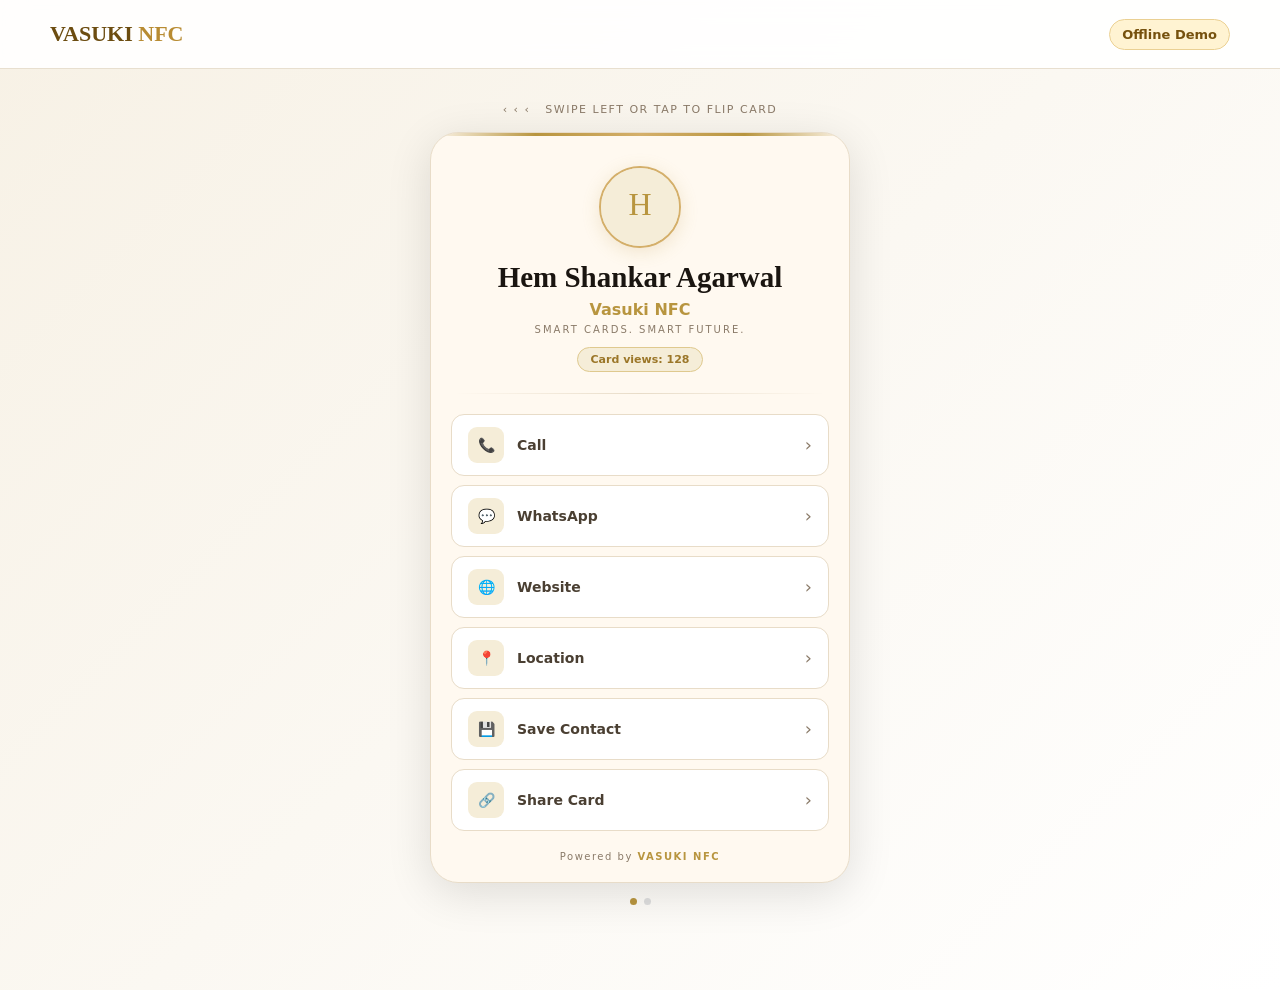
<file: DEMO-SMART-CARD.html>
<!doctype html><html lang="en"><head><meta charset="utf-8"><meta name="viewport" content="width=device-width,initial-scale=1"><title>Vertical Smart Card Demo</title><link rel="stylesheet" href="styles.css"><link rel="stylesheet" href="smart-card.css"></head><body><header class="topbar"><div class="shell nav"><div class="brand">VASUKI <span>NFC</span></div><span class="pill">Offline Demo</span></div></header><main class="shell page"><section class="smart-profile"><div class="flip-hint">‹ ‹ ‹ &nbsp; Swipe left or tap to flip card</div><div id="scene" class="smart-card-scene"><div class="smart-card-flipper"><article class="smart-card-face smart-card-front"><div class="vertical-head"><div class="vertical-avatar"><img alt="Profile" src="data:image/svg+xml,%3Csvg xmlns='http://www.w3.org/2000/svg' width='200' height='200'%3E%3Crect width='100%25' height='100%25' fill='%23f5edd8'/%3E%3Ctext x='50%25' y='60%25' text-anchor='middle' font-size='82' fill='%23b8953f'%3EH%3C/text%3E%3C/svg%3E"></div><h1>Hem Shankar Agarwal</h1><div class="vertical-business">Vasuki NFC</div><p class="vertical-title">Smart Cards. Smart Future.</p><div class="scan-badge">Card views: 128</div></div><div class="vertical-divider"></div><div class="vertical-buttons"><a class="vertical-btn" href="tel:+916377393721"><span>📞</span><b>Call</b><i>›</i></a><a class="vertical-btn" href="https://wa.me/916377393721"><span>💬</span><b>WhatsApp</b><i>›</i></a><a class="vertical-btn" href="https://vasukinfc.in"><span>🌐</span><b>Website</b><i>›</i></a><a class="vertical-btn" href="https://maps.google.com/?q=Jaipur"><span>📍</span><b>Location</b><i>›</i></a><button class="vertical-btn"><span>💾</span><b>Save Contact</b><i>›</i></button><button class="vertical-btn"><span>🔗</span><b>Share Card</b><i>›</i></button></div><div class="vertical-footer">Powered by <strong>VASUKI NFC</strong></div></article><article class="smart-card-face smart-card-back"><div class="vertical-back-inner"><div class="vertical-back-logo">VASUKI</div><div class="vertical-back-sub">NFC SMART CARDS</div><div class="gold-rule"></div><h2>Hem Shankar Agarwal</h2><p class="vertical-about">Premium NFC business cards, smart digital profiles and modern printing solutions.</p><div class="vertical-stats"><div><strong>NFC</strong><small>Powered</small></div><div><strong>∞</strong><small>Shares</small></div><div><strong>1s</strong><small>Connect</small></div></div><div class="vertical-features"><span>⚡ Instant Share</span><span>🔗 All Links</span><span>📊 Live Analytics</span><span>✏️ Always Editable</span></div><div class="vertical-note">Smart NFC business card with instant profile sharing, secure yearly subscription and editable customer profile.</div><div class="back-contact">🌐 <span>Website</span><b>vasukinfc.in</b></div><div class="back-contact">💬 <span>WhatsApp</span><b>+91 63773 93721</b></div><div class="vertical-footer dark">© 2026 VASUKI NFC</div></div></article></div></div><div class="flip-dots"><span class="active"></span><span></span></div><button id="flipBtn" class="gold flip-button">↻ Flip Card</button></section></main><script>const s=document.getElementById('scene'),f=()=>s.classList.toggle('flipped');let x=0;s.onclick=e=>{if(!e.target.closest('a,button'))f()};s.ontouchstart=e=>x=e.touches[0].clientX;s.ontouchend=e=>{if(Math.abs(e.changedTouches[0].clientX-x)>40)f()};document.getElementById('flipBtn').onclick=f;</script></body></html>
</file>
<file: styles.css>
:root{--ink:#16130d;--muted:#6f685c;--gold:#b88b32;--gold2:#e0bd6a;--paper:#fbf8f1;--card:#fff;--line:#e8dfcf;--green:#198754;--red:#c0392b;--blue:#315efb;--shadow:0 18px 50px rgba(43,31,9,.10)}
*{box-sizing:border-box}body{margin:0;font-family:Inter,system-ui,-apple-system,Segoe UI,sans-serif;background:linear-gradient(135deg,#f7f1e5,#fff);color:var(--ink)}a{color:inherit}.shell{width:min(1180px,calc(100% - 28px));margin:auto}.topbar{position:sticky;top:0;z-index:20;background:rgba(255,255,255,.9);backdrop-filter:blur(14px);border-bottom:1px solid var(--line)}.nav{min-height:68px;display:flex;align-items:center;justify-content:space-between;gap:16px}.brand{font-family:Georgia,serif;font-weight:800;font-size:22px;color:#6c4c10}.brand span{color:var(--gold)}.navlinks{display:flex;gap:10px;align-items:center}.btn,button{border:0;border-radius:12px;padding:11px 16px;font-weight:750;cursor:pointer;background:var(--ink);color:#fff}.btn.gold,button.gold{background:linear-gradient(135deg,var(--gold),#79520c)}.btn.light,button.light{background:#f1ece2;color:var(--ink)}.btn.red,button.red{background:var(--red)}button:disabled{opacity:.55;cursor:not-allowed}.page{padding:34px 0 70px}.hero{text-align:center;margin:20px auto 26px;max-width:760px}.hero h1{font:800 clamp(32px,6vw,64px)/1.05 Georgia,serif;margin:12px 0}.hero p{color:var(--muted);font-size:17px;line-height:1.7}.pill{display:inline-flex;padding:7px 12px;border-radius:100px;background:#fff3d2;color:#76510e;border:1px solid #ead093;font-size:13px;font-weight:800}.grid{display:grid;grid-template-columns:repeat(12,1fr);gap:18px}.panel{background:rgba(255,255,255,.92);border:1px solid var(--line);border-radius:20px;padding:22px;box-shadow:var(--shadow)}.span-4{grid-column:span 4}.span-5{grid-column:span 5}.span-7{grid-column:span 7}.span-8{grid-column:span 8}.span-12{grid-column:span 12}.stat strong{display:block;font-size:30px;margin-top:5px}.stat small,.muted{color:var(--muted)}h1,h2,h3,p{margin-top:0}.form-grid{display:grid;grid-template-columns:1fr 1fr;gap:14px}.field{display:flex;flex-direction:column;gap:7px}.field.full{grid-column:1/-1}.field label{font-size:13px;font-weight:800;color:#564e42}.field input,.field textarea,.field select{width:100%;border:1px solid #dcd2c1;border-radius:11px;padding:12px;background:#fff;font:inherit;color:inherit}.field textarea{min-height:105px;resize:vertical}.actions{display:flex;gap:10px;flex-wrap:wrap;margin-top:18px}.notice{padding:13px 15px;border-radius:12px;background:#edf7f0;color:#176437;margin-bottom:16px}.notice.warn{background:#fff3d8;color:#7c5511}.notice.bad{background:#fdeaea;color:#93291f}.hidden{display:none!important}.table-wrap{overflow:auto}table{border-collapse:collapse;width:100%;min-width:760px}th,td{text-align:left;padding:12px;border-bottom:1px solid var(--line);font-size:14px}th{color:var(--muted);font-size:12px;text-transform:uppercase}.badge{display:inline-block;padding:5px 9px;border-radius:30px;font-size:12px;font-weight:800}.badge.active{background:#e3f5e8;color:#16713a}.badge.expired{background:#fde7e4;color:#9e3027}.badge.soon,.badge.pending{background:#fff0c9;color:#78530c}.card-preview{max-width:420px;margin:auto;background:linear-gradient(150deg,#16120c,#3e2c0d);color:#fff;border-radius:28px;padding:30px;text-align:center;min-height:520px;box-shadow:0 30px 80px #a47f3540}.avatar{width:110px;height:110px;margin:0 auto 16px;border-radius:50%;object-fit:cover;border:4px solid var(--gold2);background:#d5b269}.card-preview h1{font:800 32px Georgia,serif;margin:8px 0}.card-preview .business{color:var(--gold2);font-weight:800}.card-actions{display:grid;grid-template-columns:1fr 1fr;gap:10px;margin:23px 0}.card-actions a{padding:12px;border-radius:12px;text-decoration:none;background:#ffffff16;border:1px solid #ffffff26}.about{white-space:pre-wrap;color:#e8dfd0;line-height:1.55}.expired-box{max-width:560px;margin:50px auto;text-align:center}.login-box{max-width:460px;margin:60px auto}.toolbar{display:flex;justify-content:space-between;gap:12px;align-items:center;margin-bottom:20px}.filters{display:flex;flex-wrap:wrap;gap:8px}.support-fab{position:fixed;right:18px;bottom:18px;width:58px;height:58px;display:grid;place-items:center;border-radius:50%;background:#22a45a;color:white;text-decoration:none;font-size:25px;box-shadow:var(--shadow)}.faq{border:1px solid var(--line);border-radius:13px;padding:13px;margin-bottom:9px}.faq summary{font-weight:800;cursor:pointer}.faq p{margin:10px 0 0;color:var(--muted)}@media(max-width:760px){.navlinks .desktop{display:none}.grid{display:block}.panel{margin-bottom:14px}.form-grid{grid-template-columns:1fr}.field.full{grid-column:auto}.toolbar{align-items:flex-start;flex-direction:column}.card-preview{min-height:auto}.page{padding-top:20px}.hero h1{font-size:40px}}
/* V4 customer plan */
.plan-card{background:linear-gradient(145deg,#fffaf0,#fff);border-color:#dfc98e}.plan-card h3{margin-top:14px}.price-line{display:flex;align-items:baseline;gap:5px;margin:16px 0}.price-line strong{font-size:32px;color:#8b641b}.price-line span{color:var(--muted)}.plan-card>small{display:block;margin-top:10px;text-align:center}
.plan-separator{display:flex;align-items:center;gap:10px;color:var(--muted);font-size:11px;font-weight:800;margin:15px 0}.plan-separator:before,.plan-separator:after{content:"";height:1px;flex:1;background:var(--line)}.lifetime-offer{display:grid;gap:3px;margin-bottom:11px}.lifetime-offer strong{font-size:29px;color:#6845a8}.lifetime-offer span{font-weight:800}.lifetime-offer small{color:var(--muted)}.lifetime-btn{background:linear-gradient(135deg,#7c55c7,#4b2d84);color:#fff}.paid-lifetime{padding:15px;border-radius:14px;background:#f1eafa;color:#4b2d84;text-align:center;font-weight:800}
</file>
<file: smart-card.css>
.smart-profile{max-width:420px;margin:auto;text-align:center}.flip-hint{font-size:11px;letter-spacing:1.5px;text-transform:uppercase;color:#8a7a68;margin:0 0 16px}.smart-card-scene{width:100%;perspective:1400px;cursor:pointer;outline:none;touch-action:pan-y}.smart-card-flipper{width:100%;position:relative;transform-style:preserve-3d;transition:transform .65s cubic-bezier(.22,1,.36,1)}.smart-card-scene.flipped .smart-card-flipper{transform:rotateY(180deg)}.smart-card-face{width:100%;min-height:690px;backface-visibility:hidden;border-radius:28px;overflow:hidden;box-shadow:0 10px 45px rgba(0,0,0,.12);border:1px solid #e8dcc8}.smart-card-face:before{content:"";display:block;height:3px;background:linear-gradient(90deg,transparent,#b8953f,#d4af6a,#b8953f,transparent)}.smart-card-front{position:relative;background:#fff9f0}.smart-card-back{position:absolute;inset:0;transform:rotateY(180deg);background:#1a1510;color:#fff;border-color:#5b4928}.vertical-head{padding:30px 30px 21px;text-align:center}.vertical-avatar{width:82px;height:82px;margin:0 auto 14px;border-radius:50%;background:#f5edd8;border:2px solid #d4af6a;box-shadow:0 4px 18px rgba(184,149,63,.2);overflow:hidden}.vertical-avatar img{width:100%;height:100%;object-fit:cover}.vertical-head h1{font:600 29px/1.1 Georgia,serif;margin:0;color:#1a1510}.vertical-business{font-weight:800;color:#b8953f;margin-top:6px}.vertical-title{font-size:10px;letter-spacing:2px;text-transform:uppercase;color:#8a7a68;margin:5px 0 0}.scan-badge{display:inline-flex;margin-top:12px;padding:5px 13px;border-radius:30px;background:#f5edd8;border:1px solid #dfc98e;color:#9b7628;font-size:11px;font-weight:800}.vertical-divider{height:1px;background:linear-gradient(90deg,transparent,#e8dcc8,transparent);margin:0 24px}.vertical-buttons{padding:20px;display:grid;gap:9px}.vertical-btn{display:flex;align-items:center;gap:13px;width:100%;padding:12px 16px;border:1px solid #e8dcc8;border-radius:13px;background:#fff;color:#4a3f32;text-decoration:none;font:500 14px system-ui;text-align:left;cursor:pointer}.vertical-btn:hover{border-color:#d4af6a;transform:translateY(-1px);box-shadow:0 6px 18px rgba(0,0,0,.06)}.vertical-btn span{width:36px;height:36px;border-radius:9px;background:#f5edd8;display:grid;place-items:center}.vertical-btn b{flex:1}.vertical-btn i{font-style:normal;color:#8a7a68;font-size:18px}.vertical-footer{font-size:10px;letter-spacing:1.5px;color:#8a7a68;padding:0 20px 20px}.vertical-footer strong{color:#b8953f}.vertical-back-inner{padding:27px 25px 20px;text-align:center}.vertical-back-logo{font:700 35px Georgia,serif;letter-spacing:5px;color:#d4af6a}.vertical-back-sub{font-size:9px;letter-spacing:3px;color:#8e7342;margin-top:3px}.gold-rule{width:74px;height:1px;margin:18px auto;background:linear-gradient(90deg,transparent,#b8953f,transparent)}.vertical-back-inner h2{font:600 24px Georgia,serif;color:#fff;margin:0 0 8px}.vertical-about{font:italic 15px/1.6 Georgia,serif;color:#d8cfc1;min-height:48px}.vertical-stats{display:grid;grid-template-columns:repeat(3,1fr);gap:8px;margin:16px 0}.vertical-stats div,.vertical-features span,.vertical-note,.back-contact{background:#d4af6a12;border:1px solid #d4af6a26;border-radius:11px}.vertical-stats div{padding:11px 4px}.vertical-stats strong{display:block;font:600 20px Georgia,serif;color:#d4af6a}.vertical-stats small{font-size:8px;text-transform:uppercase;color:#8e7342}.vertical-features{display:grid;grid-template-columns:1fr 1fr;gap:8px}.vertical-features span{padding:10px 7px;font-size:10px;color:#d8cfc1;text-align:left}.vertical-note{padding:12px;margin:15px 0;font-size:11px;line-height:1.45;color:#d8cfc1}.back-contact{display:grid;grid-template-columns:28px 70px 1fr;align-items:center;text-align:left;padding:10px;margin-top:8px;font-size:11px}.back-contact span{color:#8e7342;text-transform:uppercase;font-size:8px;letter-spacing:1px}.back-contact b{font-weight:500;color:#e7ded1;overflow:hidden;text-overflow:ellipsis;white-space:nowrap}.vertical-footer.dark{color:#6e5b39;padding:18px 0 0}.flip-dots{display:flex;justify-content:center;gap:7px;margin:15px}.flip-dots span{width:7px;height:7px;border-radius:50%;background:#ddd}.flip-dots span.active,.smart-card-scene.flipped+.flip-dots span:last-child{background:#b8953f}.flip-button{margin-bottom:5px}@media(max-width:480px){.smart-card-face{min-height:660px;border-radius:22px}.vertical-head{padding-top:24px}.vertical-buttons{padding:16px}.vertical-btn{padding:10px 13px}.vertical-back-inner{padding:23px 20px}}
.flip-button{display:none!important}
.back-contact{grid-template-columns:28px 70px 1fr 16px;text-decoration:none}
.back-contact i{color:#d4af6a;font-style:normal}
.company-order-btn{display:block;margin-top:12px;padding:12px;border-radius:12px;background:linear-gradient(135deg,#d4af6a,#a67c2e);color:#17110b;text-decoration:none;font-size:12px;font-weight:800;letter-spacing:.4px}
@media(max-width:480px){.smart-card-face{min-height:720px}}
/* V4 premium profile links and selectable themes */
.social-links-panel{display:grid;grid-template-columns:1fr 1fr;gap:8px;padding:0}.social-links-panel a{min-height:42px;display:flex;align-items:center;justify-content:center;gap:7px;border-radius:11px;background:#1a1510;color:#f3d991;text-decoration:none;font-size:11px;font-weight:800}.social-links-panel a strong{font-size:12px;color:#d4af6a}.social-links-panel a span{color:#fff}.vertical-buttons>.social-links-panel{margin-top:-2px}
body[data-card-theme="midnight"] .smart-card-front{background:#171717;color:#fff}body[data-card-theme="midnight"] .vertical-head h1,body[data-card-theme="midnight"] .vertical-btn{color:#f8f5ee}body[data-card-theme="midnight"] .vertical-btn{background:#222;border-color:#3d3d3d}body[data-card-theme="midnight"] .vertical-btn span{background:#34302a}
body[data-card-theme="cream"] .smart-card-front{background:#f8f0df;color:#171510}body[data-card-theme="cream"] .smart-card-face:before{background:linear-gradient(90deg,transparent,#9f7728,#e1c881,#9f7728,transparent)}body[data-card-theme="cream"] .vertical-business,body[data-card-theme="cream"] .vertical-footer strong{color:#8c671d}body[data-card-theme="cream"] .vertical-btn{background:#fffaf0;border-color:#ddcba9}body[data-card-theme="cream"] .vertical-btn span{background:#efe0bd}
body[data-card-theme="white"] .smart-card-front{background:#fff;color:#151515}body[data-card-theme="white"] .smart-card-face:before{background:linear-gradient(90deg,transparent,#b78b33,#f0d991,#b78b33,transparent)}body[data-card-theme="white"] .vertical-business,body[data-card-theme="white"] .vertical-footer strong{color:#9b7126}body[data-card-theme="white"] .vertical-btn{background:#f8f8f8;border-color:#dedede}body[data-card-theme="white"] .vertical-btn span{background:#ece7dc}
/* V6: clean customer front and company-only support on the back */
.smart-card-scene.flipped+.flip-dots span:first-child{background:#ddd}.company-channel-btn{display:block;margin-top:9px;padding:11px;border-radius:12px;border:1px solid #27965d;background:#153b29;color:#dcf8e8;text-decoration:none;font-size:11px;font-weight:800;letter-spacing:.25px}.smart-card-back{overflow:hidden}.vertical-back-inner{position:relative;min-height:100%;padding-bottom:76px}.back-support-fab{position:absolute;right:18px;bottom:17px;display:flex;align-items:center;gap:7px;padding:10px 13px;border-radius:999px;background:#22a45a;color:#fff;text-decoration:none;box-shadow:0 10px 28px rgba(0,0,0,.3);font:800 10px system-ui;z-index:3}.back-support-fab span{white-space:nowrap}.public-card-page .topbar{position:relative}.public-card-page .page{padding-top:24px}
@media(max-width:480px){.smart-card-face{min-height:760px}.vertical-back-inner{padding-bottom:76px}.back-support-fab{right:14px;bottom:14px}}
/* V7: real floating support control, visible only while the card back is open */
.support-floating{position:fixed;right:18px;bottom:max(18px,env(safe-area-inset-bottom));z-index:60;display:flex;align-items:center;gap:8px;padding:13px 16px;border-radius:999px;background:#20a45a;color:#fff;border:2px solid #fff;box-shadow:0 14px 36px rgba(10,72,39,.34);font:800 12px system-ui;cursor:pointer}.support-floating span{white-space:nowrap}.support-popup{position:fixed;right:18px;bottom:82px;z-index:61;width:min(310px,calc(100vw - 28px));padding:20px;border:1px solid #d8c9a8;border-radius:20px;background:#fffaf0;color:#21180d;box-shadow:0 22px 60px rgba(0,0,0,.25);text-align:left}.support-popup strong{display:block;padding-right:28px;font:800 17px Georgia,serif;color:#76510e}.support-popup p{margin:7px 0 14px;color:#6f685c;font-size:13px}.support-popup-close{position:absolute;right:10px;top:9px;width:32px;height:32px;padding:0;border-radius:50%;background:#eee6d8;color:#21180d;font-size:21px;line-height:1}.support-popup-action{display:block;margin-top:9px;padding:12px 13px;border-radius:12px;text-decoration:none;font-size:13px;font-weight:800}.support-whatsapp{background:#20a45a;color:#fff}.support-channel{background:#153b29;color:#dcf8e8}
@media(max-width:480px){.support-floating{right:12px;bottom:max(12px,env(safe-area-inset-bottom));padding:12px 14px}.support-popup{right:12px;bottom:76px}}
.verified-name{display:flex;align-items:center;justify-content:center}.verified-name h1{margin:0}.vertical-avatar{position:relative;overflow:visible}.vertical-avatar img{border-radius:50%}.verified-badge{position:absolute;right:-2px;bottom:1px;z-index:2;width:24px;height:24px;display:inline-grid;place-items:center;border-radius:50%;background:#1473e6;color:#fff;border:3px solid #fff;box-shadow:0 2px 8px rgba(20,115,230,.45);font:900 14px/1 system-ui}.image-fallback{background:linear-gradient(135deg,#d5b269,#8b641b)}
</file>
